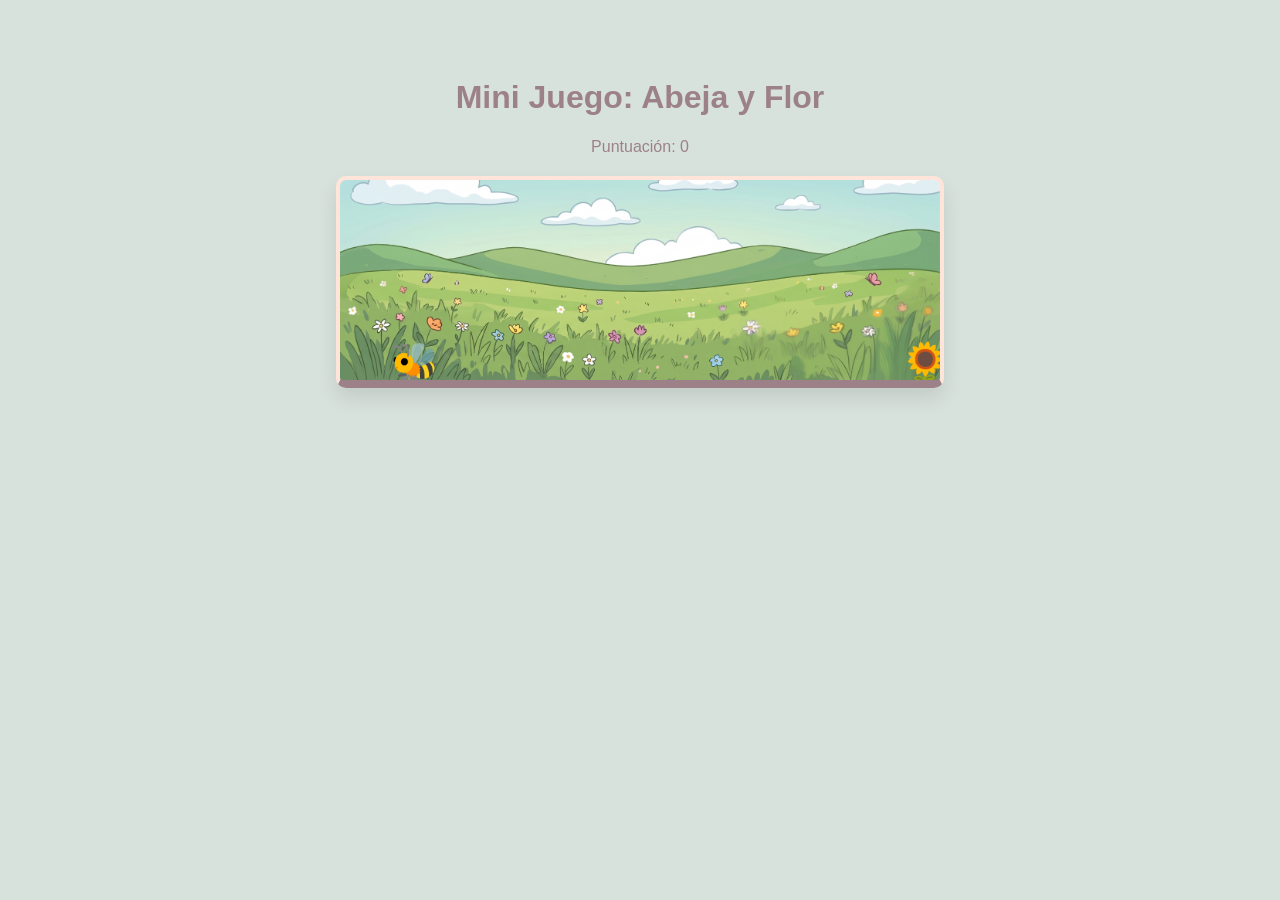
<file: Laura_Rubio_Proyecto/Laura_Proyecto_Mini-Juego/index.html>
<!DOCTYPE html>
<!-- Aqui indicamos el idioma principal de la pagina -->
<html lang="es">
<head>
    <!-- Para que se interprete los acentos y la ñ -->
    <meta charset="UTF-8">
    <!-- Para adaptarlo a las patallas moviles -->
    <meta name="viewport" content="width=device-width, initial-scale=1.0">
    <!-- Titulo para la pestaña del navegador -->
    <title>Laura_Rubio_ProyectoMiniJuego</title>
    <!-- Aqui conectamos el archivo html con nuestra hija de CSS -->
    <link rel="stylesheet" href="style.css">
</head>
<!-- A partir de lo que haya dentro del body ya se verá por pantalla -->
<body>
    <!-- Titulo de nuestra página -->
    <h1>Mini Juego: Abeja y Flor</h1>
    <!-- Hacemos un contenerdor principal para agruparlo todo y asi
     poder menimuparlo todo en el CSS -->
    <div id="juego">

        <!-- Es nuestro marcador inicial, el cual empieza por 0. Span con
         el id de puntuacion lo ponemos para que luego en JavaScript lo encuentr
         y pueda ir modificando el el 0 -->
        <p>Puntuación: <span id="puntuacion">0</span></p>

        <!-- contenedor de nuetsro mensaje de error -->
        <div id="contenedor-mensaje">
            <!-- Mensaje en forma de texto que aparecerá cuando se pierda -->
            <h2 id="mensaje-juegoperdido">¡Has Perdido!</h2>
            <!-- boton que aparecerá igualc cuando se pierda y se podrá reinicar
             este boton se programará en el archivo JavaScript -->
            <button id="btn-reiniciar">Aceptar / Reiniciar</button>
        </div>

        <!-- Contenedor para crear a los personajes -->
        <div id="personajes">
            <!-- personaje de la abeja -->
            <div id="abeja">🐝</div>
            <!-- personaje de la flot -->
            <div id="flor">🌻</div>
        </div>
        
    </div>
    <!-- y aqui conectamos con nuestro archivo JavaScript que hará que el juego
     funcione -->
    <script src="script.js"></script>
</body>
</html>
</file>
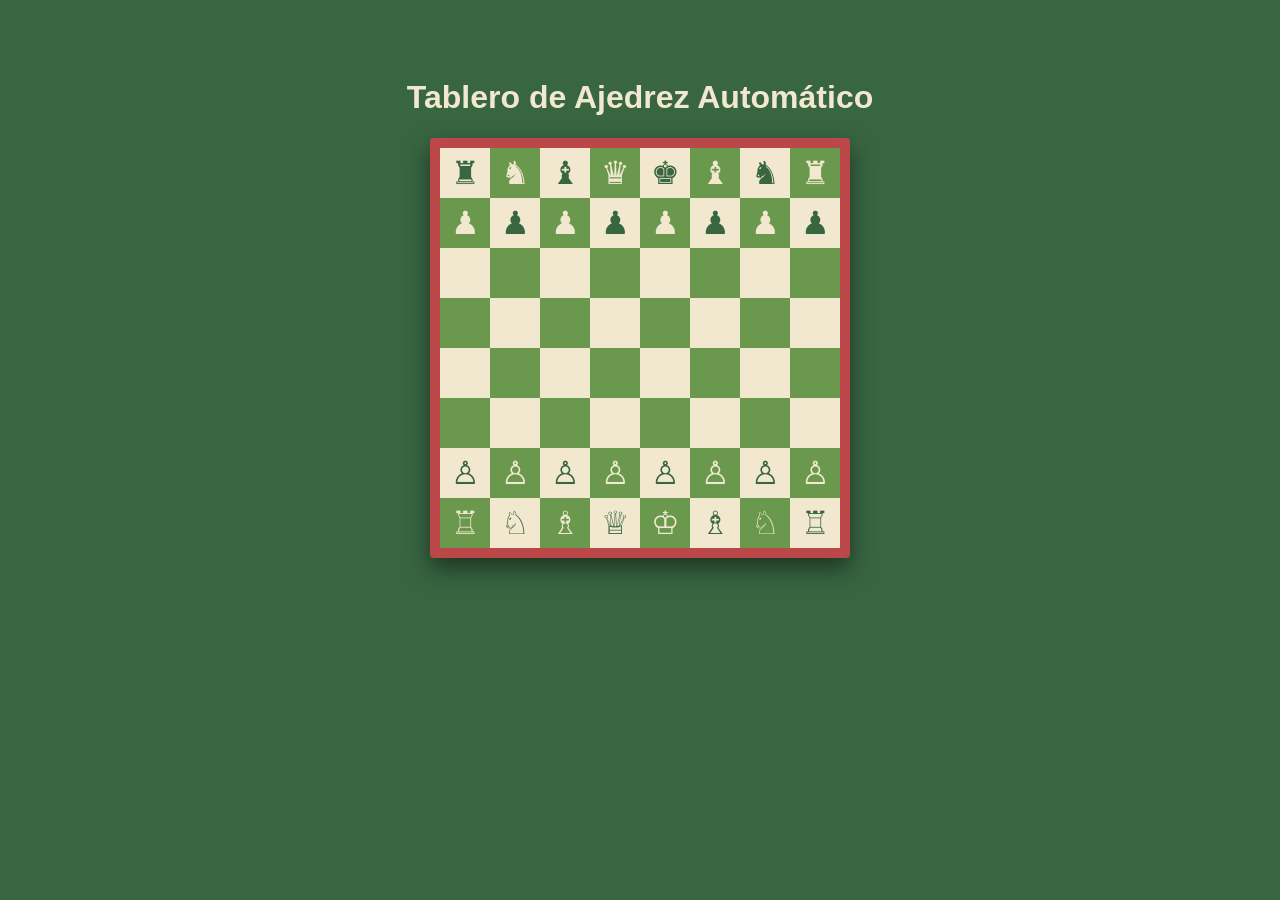
<file: Laura_Rubio_Proyecto/Laura_ProyectoAjedrez/index.html>
<!DOCTYPE html>
<!-- Indica el idioma -->
<html lang="es">
    <head>
        <!-- para añadir tildes y ñ -->
        <meta charset="UTF-8">
        <!-- prepara la pagina para ajustarla a la pantalla -->
        <meta name="viewport" content="width=device-width, initial-scale=1.0">
        <title>Laura_Rubio_ProyectoAjedrez</title>
        <!-- la conecta con el archivo style para el CSS -->
        <link rel="stylesheet" href="style.css">
    </head>
    <body>
        <!-- titulo principal -->
        <h1>Tablero de Ajedrez Automático</h1>
        <!-- creamos un contenedor vacio para programarlo en el archivo JS -->
        <div id="tablero"></div>
    
        <!-- Enlace al archivo JavaScript-->
        <script src="script.js"></script>

    </body>    

</html>
</file>
<file: Laura_Rubio_Proyecto/Laura_Proyecto_Mini-Juego/style.css>
/* Variables de color, aqui definimos los colores que queremos poner
en toda la hoja de eslito */
:root {
    --alabaster-grey: #d8e2dc;
    --powder-petal: #ffe5d9;
    --pastel-pink: #ffcad4;
    --cherry-blossom: #f4acb7;
    --dusty-mauve: #9d8189;
}

/* Estilos generales
tipología, centrar texto, aplicar fondo gris, color texto, bajamos contenido */
body {
    font-family: 'Segoe UI', sans-serif;
    text-align: center;
    background-color: var(--alabaster-grey);
    color: var(--dusty-mauve);
    padding-top: 50px;
}

/* El escenario del juego
ancho pantalla, altura, borde sueve, suavizar esquinas, separador de arriba
abajo y centro */
#personajes {
    width: 600px;
    height: 200px;
    border: 4px solid var(--powder-petal);
    border-radius: 10px;
    margin: 20px auto;
    /* Permite que la abajea y la flor se posicionen dentro de este recuadro, no fuera */
    position: relative;
    /* Hace invisibles a los elemntos cuando salen de este recuadro */
    overflow: hidden; 

    /* configura imagen, imagen cobra recuadro, centra la imagen, hace que no se repita */
    background-image: url('images/campo.png'); 
    background-size: cover; 
    background-position: center bottom;
    background-repeat: no-repeat;

    /* Detalle esteticos de la base
    simula visualmente el suelo donde estan los personajes, añade sombra el recuadro */
    border-bottom: 8px solid var(--dusty-mauve);
    box-shadow: 0 10px 20px rgba(0,0,0,0.1);
}

/* Estilcos para abeja y flor
tamaño caja, altura caja, tamaño emoje, permite moverse coordenadas, los pega al suelo */
#abeja, #flor {
    width: 40px;
    height: 40px;
    font-size: 40px;
    position: absolute;
    bottom: 0;
}

/* Estilo para abeja
siempre fija en borde izquierdo, asegura que pase por delante de la flor */
#abeja { 
    left: 50px; 
    z-index: 2; 
}
/* Estilo para flor
inicial borde derecho, asigna animacion de movimiento infinito de forma
predeterminada */
#flor { 
    right: 0; 
    animation: moverObstaculo 2s infinite linear; 
}

/* Menu flotante de game over
oculto por defecto, flora sobre los demas, lo mueve al 50% arriba e izquierda */
#contenedor-mensaje {
    display: none; /* Oculto por defecto */
    position: absolute;
    top: 50%;
    left: 50%;
    transform: translate(-50%, -50%);
    background-color: white;
    padding: 20px;
    border-radius: 15px;
    border: 3px solid var(--cherry-blossom);
    z-index: 10;
    box-shadow: 0 4px 15px rgba(0,0,0,0.2);
}

/* Texro has perdido
quita el magen que traen por defecto, color oscuro */
#mensaje-juegoperdido {
    margin-top: 0;
    color: var(--dusty-mauve);
}

/* Boton aceptar/reiniciar
color, texto, relieve de fondo, mas grande, curvatura leve, tamaño */
#btn-reiniciar {
    background-color: var(--cherry-blossom);
    color: white;
    border: none;
    padding: 10px 20px;
    border-radius: 5px;
    font-size: 16px;
    /* cambia el raton por una manita apuntando */
    cursor: pointer;
    /* animacion suave al pasar el raton (dura 0.3s) */
    transition: background 0.3s;
}
/* Efecto al poner el raton encima del boton */
#btn-reiniciar:hover {
    background-color: var(--dusty-mauve);
}

/* Clase para el salto */
.salto { 
    /* Ejecuta la animacion de salto. Dura 0.5 segundos
    y tiene aceleracion/desaceleracion sueva */
    animation: saltarPersonaje 0.5s ease-in-out; 
}
/* ANimacines calve, definen los fotogramas del movimiento paso a paso */
/* define como se mueve la flor de derecha a izquierda */
@keyframes moverObstaculo {
    0% { right: -50px; }
    100% { right: 600px; }
}
/* define la curva del salto de la abeja */
@keyframes saltarPersonaje {
    0%, 100% { bottom: 0; }
    40%, 60% { bottom: 120px; }
}
</file>
<file: Laura_Rubio_Proyecto/Laura_ProyectoAjedrez/style.css>
/* creamos las variables de los colores */
:root {
    --hunter-green: #386641ff;
    --sage-green: #6a994eff;
    --yellow-green: #a7c957ff;
    --vanilla-cream: #f2e8cfff;
    --blushed-brick: #bc4749ff;
}
/* estilo generales */
body {
    font-family: 'Segoe UI', Tahoma, Geneva, Verdana, sans-serif;
    text-align: center;
    /* Fondo verde oscuro para darle un aspecto elegante a la página */
    background-color: var(--hunter-green); 
    padding-top: 50px;
    color: var(--vanilla-cream);
}
/* titulo principal */
h2 {
    color: var(--vanilla-cream);
    margin-bottom: 30px;
    text-shadow: 1px 1px 3px rgba(0,0,0,0.5);
}
/* Tablero
modo cuadricula */
#tablero {
    display: grid;
    /* le decimos que cree 8 columnas com 50 de ancho */
    grid-template-columns: repeat(8, 50px);
    /* Ahora que cree 8 filas de 50 de alto */
    grid-template-rows: repeat(8, 50px);
    /* ancho, centra */
    width: 400px;
    margin: 0 auto;
    /* color, suaviza los bordes, sombra debajo */
    border: 10px solid var(--blushed-brick);
    border-radius: 4px;
    box-shadow: 0 10px 25px rgba(0,0,0,0.5);
}

/* casillas, Flexbox dentro de cada casilla, centra pieza ajedrez 
horizontal y verticañ, tamaño de la pieza */
.casilla {
    display: flex;
    justify-content: center;
    align-items: center;
    font-size: 32px;
    /* hace que el cambie de color cuando pasamos el raron */
    transition: background-color 0.2s ease;
}


/* Casillas claras */
.blanca { 
    background-color: var(--vanilla-cream); 
    color: var(--hunter-green); /* Piezas oscuras */
}

/* Casillas oscuras */
.negra { 
    background-color: var(--sage-green); 
    color: var(--vanilla-cream); /* Piezas claras */
}

/* Efecto interactivo
al pasar el raton se ilumina el verde, cambia la el cursor */
.casilla:hover {
    background-color: var(--yellow-green);
    color: var(--hunter-green);
    cursor: pointer;
}
</file>
